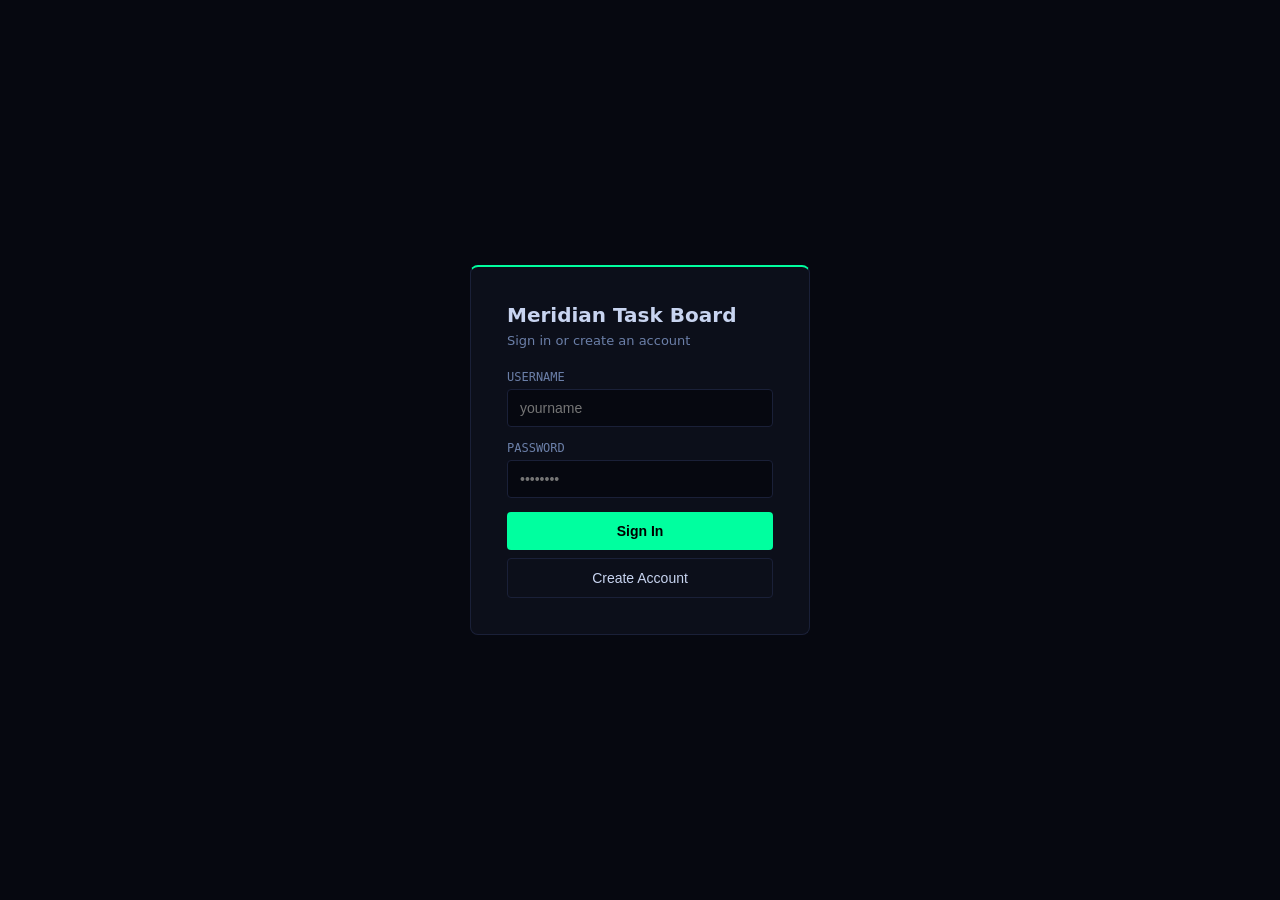
<file: wwwroot/index.html>
﻿<!DOCTYPE html>
<html lang="en">
<head>
    <meta charset="UTF-8">
    <title>Meridian Task Board — Sign In</title>
    <link rel="stylesheet" href="css/login.css">
</head>
<body>
    <div class="card">
        <h1>Meridian Task Board</h1>
        <p class="sub">Sign in or create an account</p>
        <label>USERNAME</label>
        <input type="text" id="u" placeholder="yourname">
        <label>PASSWORD</label>
        <input type="password" id="p" placeholder="••••••••">
        <button class="btn" id="login">Sign In</button>
        <button class="btn-secondary" id="register">Create Account</button>
        <div class="err" id="err">Invalid credentials.</div>
    </div>
    <script src="js/login.js"></script>
</body>
</html>
</file>
<file: wwwroot/css/login.css>
﻿* {
    box-sizing: border-box;
    margin: 0;
    padding: 0;
}

body {
    background: #060810;
    color: #c8d4f0;
    font-family: system-ui,sans-serif;
    display: flex;
    align-items: center;
    justify-content: center;
    min-height: 100vh;
}

.card {
    background: #0c0f1a;
    border: 1px solid #1a2038;
    border-top: 2px solid #00ff9f;
    border-radius: 8px;
    padding: 36px;
    width: 340px;
}

h1 {
    font-size: 20px;
    font-weight: 700;
    margin-bottom: 6px;
}

.sub {
    font-size: 13px;
    color: #6b7fa8;
    margin-bottom: 22px;
}

label {
    display: block;
    font-size: 12px;
    color: #6b7fa8;
    margin-bottom: 5px;
    font-family: monospace;
}


input {
    width: 100%;
    background: #060810;
    border: 1px solid #1a2038;
    border-radius: 4px;
    padding: 10px 12px;
    color: #c8d4f0;
    font-size: 14px;
    outline: none;
    margin-bottom: 14px;
}

    input:focus {
        border-color: #00ff9f;
    }


.btn {
    width: 100%;
    padding: 11px;
    background: #00ff9f;
    color: #000;
    border: none;
    border-radius: 4px;
    font-size: 14px;
    font-weight: 700;
    cursor: pointer;
}


.hint {
    font-size: 12px;
    color: #2d3a5a;
    margin-top: 14px;
    font-family: monospace;
}

.err {
    color: #f87171;
    font-size: 13px;
    margin-top: 10px;
    display: none;
}

.btn-secondary {
    width: 100%;
    padding: 11px;
    background: transparent;
    color: #c8d4f0;
    border: 1px solid #1a2038;
    border-radius: 4px;
    font-size: 14px;
    cursor: pointer;
    margin-top: 8px;
}
</file>
